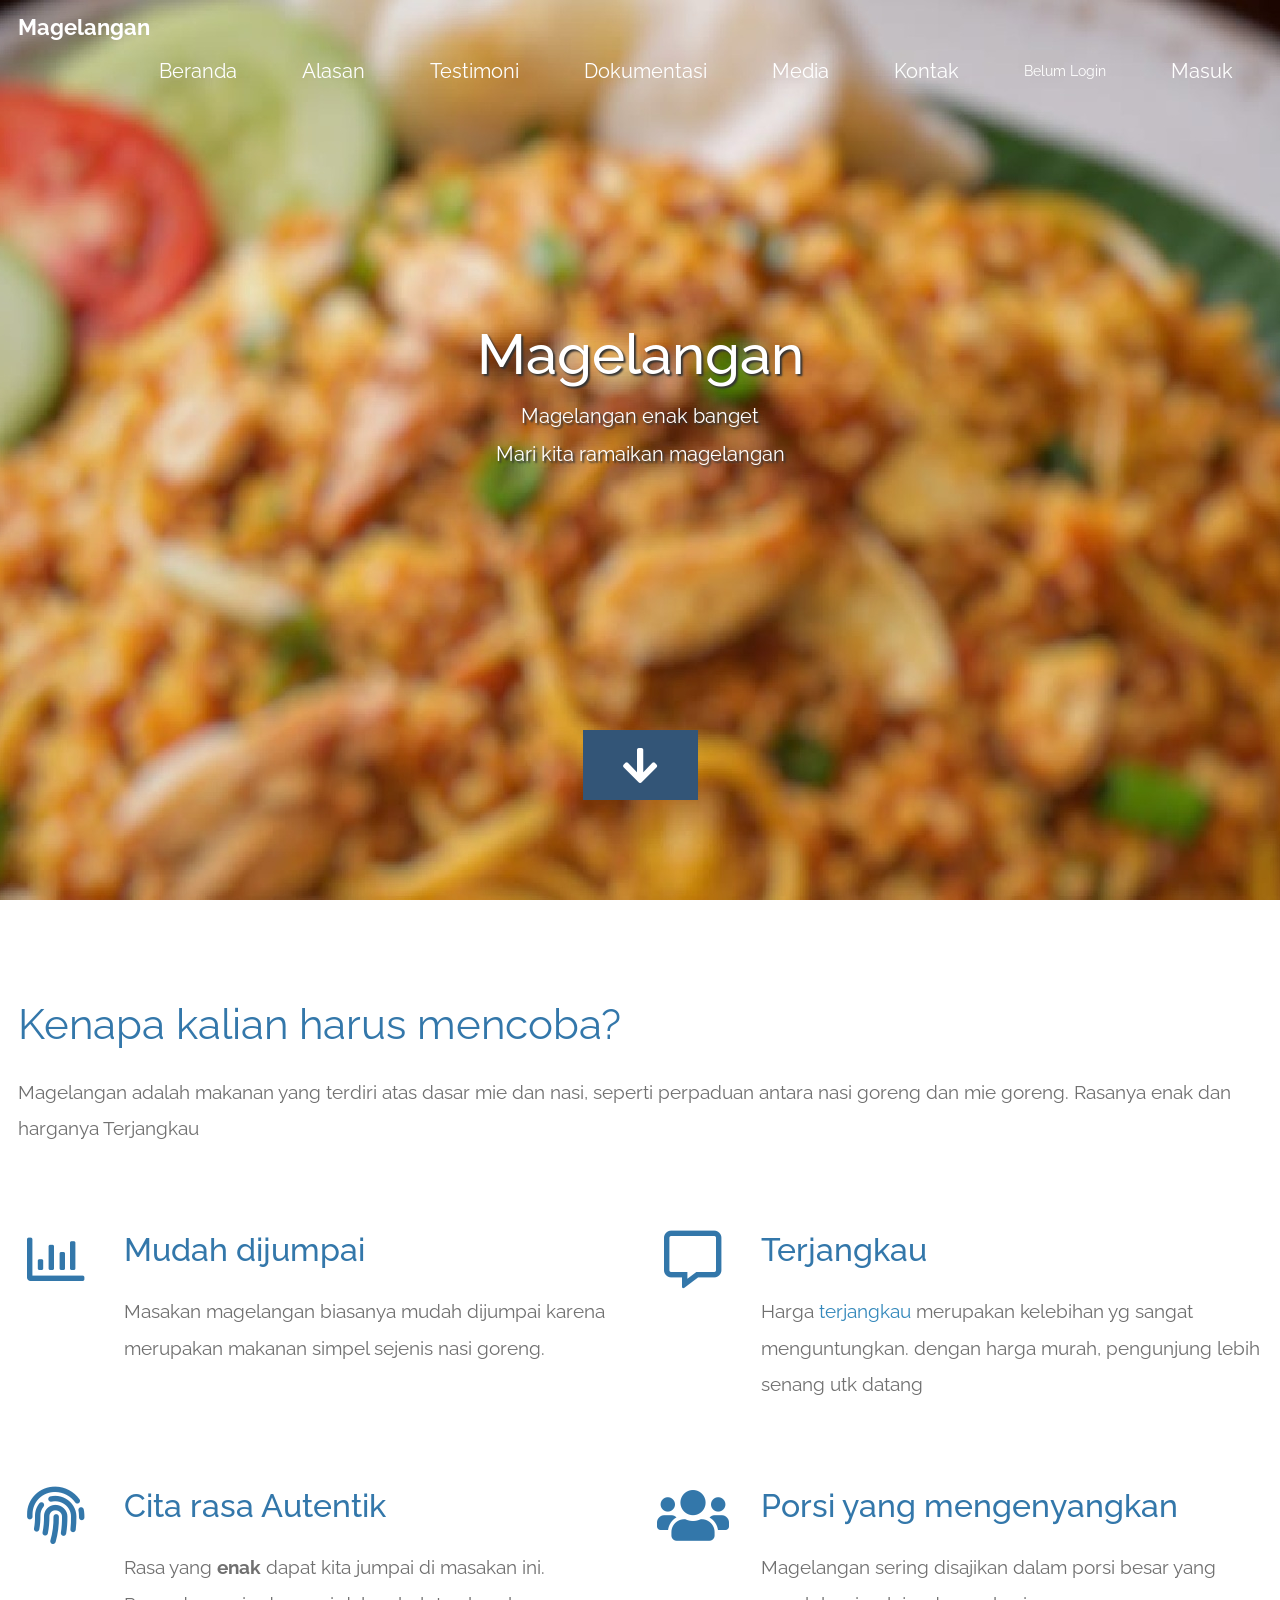
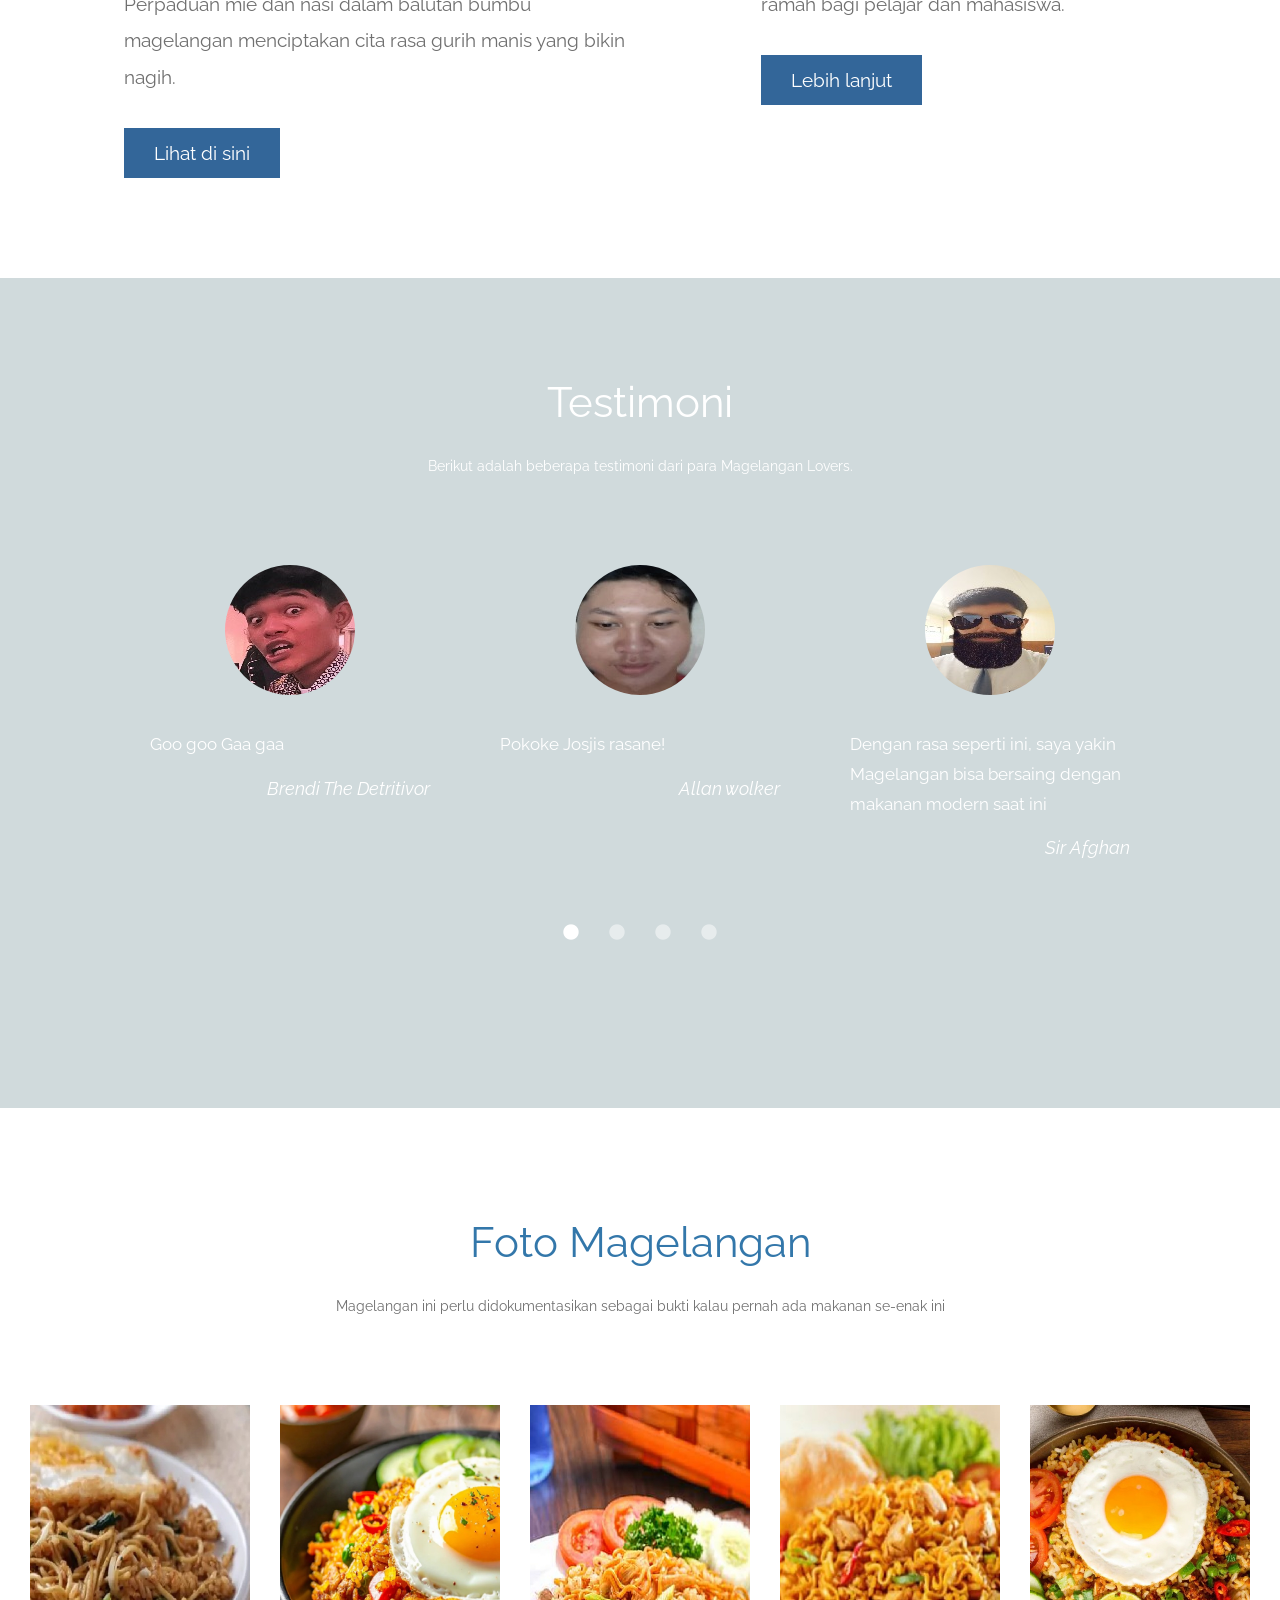
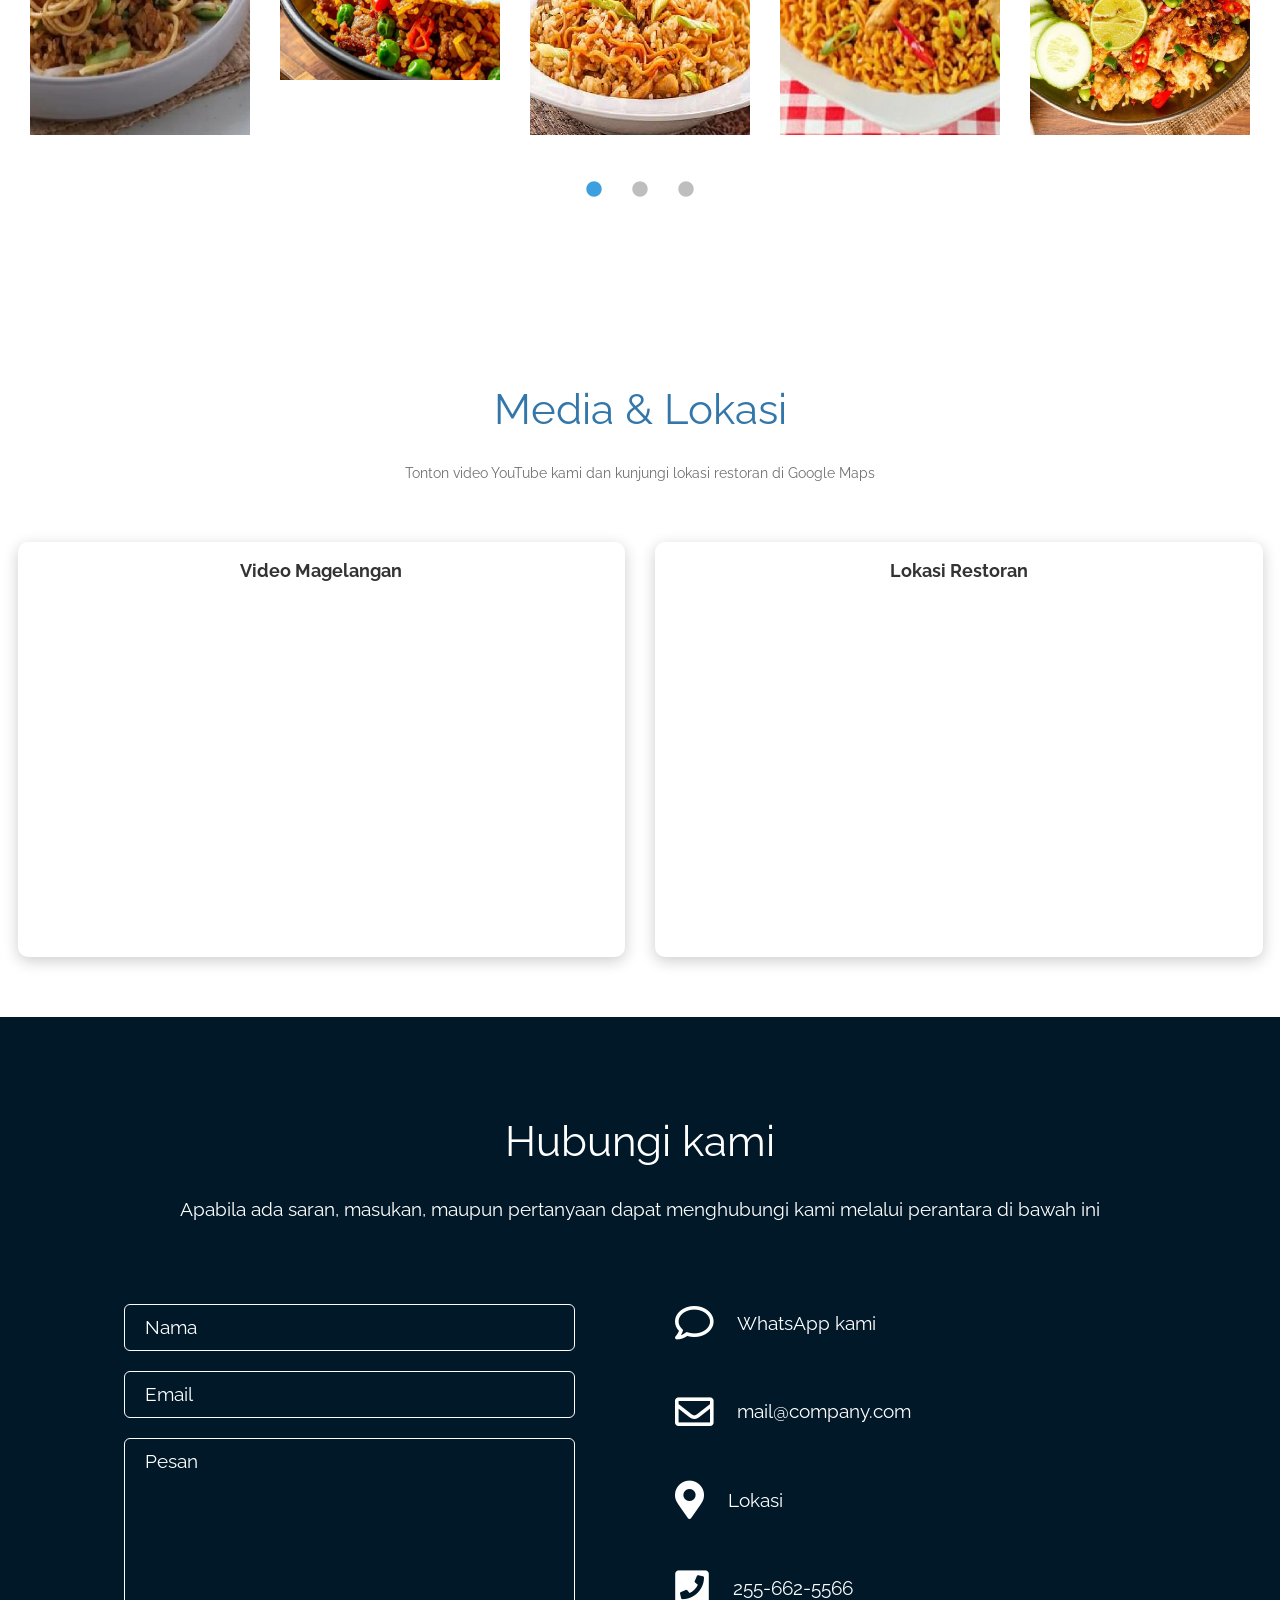
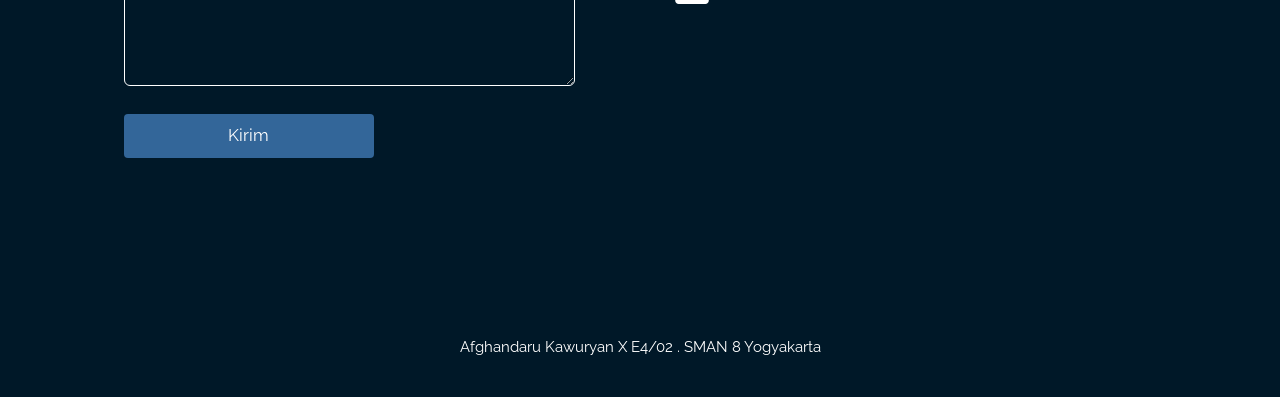
<file: index.html>
<!DOCTYPE html>
<html lang="id">
  <head>
    <meta charset="UTF-8" />
    <meta name="viewport" content="width=device-width, initial-scale=1.0" />
    <meta http-equiv="X-UA-Compatible" content="ie=edge" />
    <title>Website TA </title>
    <link rel="stylesheet" href="fontawesome-5.5/css/all.min.css" />
    <link rel="stylesheet" href="slick/slick.css">
    <link rel="stylesheet" href="slick/slick-theme.css">
    <link rel="stylesheet" href="magnific-popup/magnific-popup.css">
    <link rel="stylesheet" href="css/bootstrap.min.css" />
    <link rel="stylesheet" href="css/tooplate-infinite-loop.css" />
<!--
Tooplate 2117 Infinite Loop
https://www.tooplate.com/view/2117-infinite-loop
-->
    <style>
      /* Tambahan styling untuk section media */
      #media {
        padding-top: 60px;
        padding-bottom: 60px;
      }
      .media-container {
        display: grid;
        grid-template-columns: 1fr 1fr;
        gap: 30px;
        margin-top: 40px;
      }
      .media-item {
        position: relative;
        overflow: hidden;
        border-radius: 10px;
        box-shadow: 0 4px 15px rgba(0, 0, 0, 0.2);
        transition: transform 0.3s ease;
      }
      .media-item:hover {
        transform: scale(1.02);
      }
      .media-item iframe {
        width: 100%;
        height: 350px;
        border: none;
      }
      .media-label {
        text-align: center;
        margin: 15px 0;
        font-size: 18px;
        font-weight: bold;
        color: #333;
      }
      @media (max-width: 768px) {
        .media-container {
          grid-template-columns: 1fr;
        }
        .media-item iframe {
          height: 280px;
        }
      }
    </style>
    <script>
      function goLogin() {
        window.location.href = "login/index.html";
      }

      function keluar() {
        localStorage.removeItem("username");
        location.reload();
      }
    </script>
  </head>
  <body>    
    <!-- Hero section -->
    <section id="infinite" class="text-white tm-font-big tm-parallax">
      <!-- Navigation -->
      <nav class="navbar navbar-expand-md tm-navbar" id="tmNav">              
        <div class="container">   
          <div class="tm-next">
              <a href="#infinite" class="navbar-brand">Magelangan</a>
          </div>             
            
          <button class="navbar-toggler" type="button" data-toggle="collapse" data-target="#navbarSupportedContent" aria-controls="navbarSupportedContent" aria-expanded="false" aria-label="Beralih nav[...]
            <i class="fas fa-bars navbar-toggler-icon"></i>
          </button>
          <div class="collapse navbar-collapse" id="navbarSupportedContent">
            <ul class="navbar-nav ml-auto">
              <li class="nav-item">
                  <a class="nav-link tm-nav-link" href="#infinite">Beranda</a>
              </li>
              <li class="nav-item">
                  <a class="nav-link tm-nav-link" href="#whatwedo">Alasan</a>
              </li>
              <li class="nav-item">
                <a class="nav-link tm-nav-link" href="#testimonials">Testimoni</a>
              </li>
              <li class="nav-item">
                  <a class="nav-link tm-nav-link" href="#gallery">Dokumentasi</a>
              </li>
              <li class="nav-item">
                  <a class="nav-link tm-nav-link" href="#media">Media</a>
              </li>
              <li class="nav-item">
                  <a class="nav-link tm-nav-link" href="#contact">Kontak</a>
              </li>  
              <li class="nav-item">
                <p id="userInfo" class="nav-link tm-nav-link">Belum Login</p>
              </li>
              <li class="nav-item" id="authArea">
                <button onclick="goLogin()" class="nav-link tm-nav-link">Masuk</button>
              </li>
            </ul>
          </div>        
        </div>
      </nav>
      
      <div class="text-center tm-hero-text-container">
        <div class="tm-hero-text-container-inner">
            <h2 class="tm-hero-title">Magelangan</h2>
            <p class="tm-hero-subtitle">
             Magelangan enak banget
              <br>Mari kita ramaikan magelangan
            </p>
        </div>        
      </div>

      <div class="tm-next tm-intro-next">
        <a href="#whatwedo" class="text-center tm-down-arrow-link">
          <i class="fas fa-2x fa-arrow-down tm-down-arrow"></i>
        </a>
      </div>      
    </section>

    <section id="whatwedo" class="tm-section-pad-top">
      
      <div class="container">

            <div class="row tm-content-box"><!-- baris pertama -->
                <div class="col-lg-12 col-xl-12">
                    <div class="tm-intro-text-container">
                        <h2 class="tm-text-primary mb-4 tm-section-title">Kenapa kalian harus mencoba?</h2>
                        <p class="mb-4 tm-intro-text">
                          Magelangan adalah makanan yang terdiri atas dasar mie dan nasi, seperti perpaduan antara nasi goreng dan mie goreng. Rasanya enak dan harganya Terjangkau
                    </div>
                </div>

            </div><!-- baris pertama -->
            
            <div class="row tm-content-box"><!-- baris kedua -->
        		<div class="col-lg-1">
                    <i class="far fa-3x fa-chart-bar text-center tm-icon"></i>
                </div>
                <div class="col-lg-5">
                    <div class="tm-intro-text-container">
                        <h2 class="tm-text-primary mb-4">Mudah dijumpai</h2>
                        <p class="mb-4 tm-intro-text">
                          Masakan magelangan biasanya mudah dijumpai karena merupakan makanan simpel sejenis nasi goreng.</p>
                    </div>
                </div>
                
                <div class="col-lg-1">
                    <i class="far fa-3x fa-comment-alt text-center tm-icon"></i>
                </div>
                <div class="col-lg-5">
                    <div class="tm-intro-text-container">
                        <h2 class="tm-text-primary mb-4">Terjangkau</h2>
                        <p class="mb-4 tm-intro-text">
                          Harga <a rel="nofollow" href="https://www.pexels.com">terjangkau</a> merupakan kelebihan yg sangat menguntungkan. dengan harga murah, pengunjung lebih senang utk datang</p>
                    </div>
                </div>

            </div><!-- baris kedua -->
            
            <div class="row tm-content-box"><!-- baris ketiga -->
        		<div class="col-lg-1">
                    <i class="fas fa-3x fa-fingerprint text-center tm-icon"></i>
                </div>
                <div class="col-lg-5">
                    <div class="tm-intro-text-container">
                        <h2 class="tm-text-primary mb-4">Cita rasa Autentik</h2>
                        <p class="mb-4 tm-intro-text">
                      Rasa yang <strong>enak</strong> dapat kita jumpai di masakan ini. Perpaduan mie dan nasi dalam balutan bumbu magelangan menciptakan cita rasa gurih manis yang bikin nagih.</p>
                          
                          <div class="tm-continue">
                            <a href="#testimonials" class="tm-intro-text tm-btn-primary">Lihat di sini</a>
                        </div>
                    </div>
                </div>
                
                <div class="col-lg-1">
                    <i class="fas fa-3x fa-users text-center tm-icon"></i>
                </div>
                <div class="col-lg-5">
                    <div class="tm-intro-text-container">
                      <h2 class="tm-text-primary mb-4">Porsi yang mengenyangkan</h2>
                        <p class="mb-4 tm-intro-text">
                      Magelangan sering disajikan dalam porsi besar yang ramah bagi pelajar dan mahasiswa.</p>
                          
                          <div class="tm-continue">
                            <a href="#testimonials" class="tm-intro-text tm-btn-primary">Lebih lanjut</a>
                        </div>
                    </div>
                </div>

            </div><!-- baris ketiga -->

        </div>
      
    </section>
    
    <section id="testimonials" class="tm-section-pad-top tm-parallax-2">      
      <div class="container tm-testimonials-content">
        <div class="row">
          <div class="col-lg-12 tm-content-box">
            <h2 class="text-white text-center mb-4 tm-section-title">Testimoni</h2>
            <p class="mx-auto tm-section-desc text-center">
               Berikut adalah beberapa testimoni dari para Magelangan Lovers.
              </p>
            <div class="mx-auto tm-gallery-container tm-gallery-container-2">
              <div class="tm-testimonials-carousel">
                <figure class="tm-testimonial-item">
                  <img src="img/testimonial-img-01.jpg" alt="Gambar" class="img-fluid mx-auto">
                  <blockquote>Goo goo Gaa gaa</blockquote>
                  <figcaption>Brendi The Detritivor</figcaption>
                </figure>

                <figure class="tm-testimonial-item">
                  <img src="img/testimonial-img-05.jpg" alt="Gambar" class="img-fluid mx-auto">
                  <blockquote>Pokoke Josjis rasane!</blockquote>
                  <figcaption>Allan wolker</figcaption>
                </figure>

                <figure class="tm-testimonial-item">
                  <img src="img/testimonial-img-03.jpg" alt="Gambar" class="img-fluid mx-auto">
                  <blockquote>Dengan rasa seperti ini, saya yakin Magelangan bisa bersaing dengan makanan modern saat ini</blockquote>
                  <figcaption>Sir Afghan</figcaption>
                </figure>

                <figure class="tm-testimonial-item">
                  <img src="img/testimonial-img-04.jpg" alt="Gambar" class="img-fluid mx-auto">
                  <blockquote>Enak.</blockquote>
                  <figcaption>AMUUMMNG</figcaption>
                </figure>

                <figure class="tm-testimonial-item">
                  <img src="img/testimonial-img-02.jpg" alt="Gambar" class="img-fluid mx-auto">
                  <blockquote>Enak apalagi kalo banyak mienya</blockquote>
                  <figcaption>Abueng</figcaption>
                </figure>

                
                <figure class="tm-testimonial-item">
                  <img src="img/testimonial-img-06.jpg" alt="Gambar" class="img-fluid mx-auto">
                  <blockquote>Nikmatnya serasa di Surga..</blockquote>
                  <figcaption>Apun</figcaption>
                </figure>
              </div>
            </div>
          </div>
        </div>
      </div>
      <div class="tm-bg-overlay"></div>
    </section>
    
    <section id="gallery" class="tm-section-pad-top">
      <div class="container tm-container-gallery">
        <div class="row">
          <div class="text-center col-12">
              <h2 class="tm-text-primary tm-section-title mb-4">Foto Magelangan</h2>
              <p class="mx-auto tm-section-desc">
                Magelangan ini perlu didokumentasikan sebagai bukti kalau pernah ada makanan se-enak ini
              </p>
          </div>            
        </div>
        <div class="row">
            <div class="col-12">
                <div class="mx-auto tm-gallery-container">
                    <div class="grid tm-gallery">
                      <a href="img/gallery-img-01.jpg">
                        <figure class="effect-honey tm-gallery-item">
                          <img src="img/gallery-tn-01.jpg" alt="Gambar 1" class="img-fluid">
                          <figcaption>
                            <h2><i><span>Magelangan!</span></i></h2>
                          </figcaption>
                        </figure>
                      </a>
                      <a href="img/gallery-img-02.jpg">
                        <figure class="effect-honey tm-gallery-item">
                          <img src="img/gallery-tn-02.jpg" alt="Gambar 2" class="img-fluid">
                          <figcaption>
                            <h2><i><span>Magelangan!</span></i></h2>
                          </figcaption>
                        </figure>
                      </a>
                      <a href="img/gallery-img-03.jpg">
                        <figure class="effect-honey tm-gallery-item">
                          <img src="img/gallery-tn-03.jpg" alt="Gambar 3" class="img-fluid">
                          <figcaption>
                            <h2><i><span>Magelangan!</span></i></h2>
                          </figcaption>
                        </figure>
                      </a>
                      <a href="img/gallery-img-04.jpg">
                        <figure class="effect-honey tm-gallery-item">
                          <img src="img/gallery-tn-04.jpg" alt="Gambar 4" class="img-fluid">
                          <figcaption>
                            <h2><i><span>Magelangan!</span></i></h2>
                          </figcaption>
                        </figure>
                      </a>
                      <a href="img/gallery-img-05.jpg">
                        <figure class="effect-honey tm-gallery-item">
                          <img src="img/gallery-tn-05.jpg" alt="Gambar 5" class="img-fluid">
                          <figcaption>
                            <h2><i><span>Magelangan!</span></i></h2>
                          </figcaption>
                        </figure>
                      </a>
                      <a href="img/gallery-img-06.jpg">
                        <figure class="effect-honey tm-gallery-item">
                          <img src="img/gallery-tn-06.jpg" alt="Gambar 6" class="img-fluid">
                          <figcaption>
                            <h2><i><span>Magelangan!</span></i></h2>
                          </figcaption>
                        </figure>
                      </a>
                      <a href="img/gallery-img-01.jpg">
                        <figure class="effect-honey tm-gallery-item">
                          <img src="img/gallery-tn-01.jpg" alt="Gambar 7" class="img-fluid">
                          <figcaption>
                            <h2><i><span>Magelangan!</span></i></h2>
                          </figcaption>
                        </figure>
                      </a>
                      <a href="img/gallery-img-02.jpg">
                        <figure class="effect-honey tm-gallery-item">
                          <img src="img/gallery-tn-02.jpg" alt="Gambar 8" class="img-fluid">
                          <figcaption>
                            <h2><i><span>Magelangan!</span></i></h2>
                          </figcaption>
                        </figure>
                      </a>
                    </div>
                </div>                
            </div>        
          </div>
      </div>
    </section>

    <!-- Media & Lokasi Section -->
    <section id="media" class="tm-section-pad-top">
      <div class="container">
        <div class="row">
          <div class="text-center col-12">
              <h2 class="tm-text-primary tm-section-title mb-4">Media & Lokasi</h2>
              <p class="mx-auto tm-section-desc">
                Tonton video YouTube kami dan kunjungi lokasi restoran di Google Maps
              </p>
          </div>            
        </div>
        <div class="media-container">
          <!-- YouTube Embed -->
          <div class="media-item">
            <div class="media-label">Video Magelangan</div>
            <iframe 
              src="https://www.youtube.com/embed/sVptvB9g62s?si=q10iI6qEhO6a8xxS" 
              allowfullscreen>
            </iframe>
          </div>

          <!-- Google Maps Embed -->
          <div class="media-item">
            <div class="media-label">Lokasi Restoran</div>
            <iframe 
              src="https://www.google.com/maps/embed?pb=!1m18!1m12!1m3!1d3952.756481026433!2d110.34464187476627!3d-7.8155817922050375!2m3!1f0!2f0!3f0!3m2!1i1024!2i768!4f13.1!3m3!1m2!1s0x2e7a57e9a2aa4c0d%3A0x2f1c123fd9c2b1bb!2sWarung%20Makan%20Indomie%20(Warmindo)%20Kabonggroy!5e0!3m2!1sen!2sus!4v1780737350409!5m2!1sen!2sus" 
              style="border:0;" 
              loading="lazy" 
              referrerpolicy="no-referrer-when-downgrade">
            </iframe>
          </div>
        </div>
      </div>
    </section>

    <!-- Kontak -->
    <section id="contact" class="tm-section-pad-top tm-parallax-2">
    
      <div class="container tm-container-contact">
        
        <div class="row">
            
            <div class="text-center col-12">
                <h2 class="tm-section-title mb-4">Hubungi kami</h2>
                <p class="mb-5">
                  Apabila ada saran, masukan, maupun pertanyaan dapat menghubungi kami melalui perantara di bawah ini
                </p><br>
            </div>
            
            <div class="col-sm-12 col-md-6">
              <form action="" method="get">
                <input id="name" name="name" type="text" placeholder="Nama" class="tm-input" required />
                <input id="email" name="email" type="email" placeholder="Email" class="tm-input" required />
                <textarea id="message" name="message" rows="8" placeholder="Pesan" class="tm-input" required></textarea>
                <button type="submit" class="btn tm-btn-submit">Kirim</button>
              </form>
            </div>
            
            <div class="col-sm-12 col-md-6">

                <div class="contact-item">
                  <a rel="nofollow" href="wa.me/08132769992" class="item-link">
                      <i class="far fa-2x fa-comment mr-4"></i>
                      <span class="mb-0">WhatsApp kami</span>
                  </a>              
                </div>
                
                <div class="contact-item">
                  <a rel="nofollow" href="mailto:mail@company.com" class="item-link">
                      <i class="far fa-2x fa-envelope mr-4"></i>
                      <span class="mb-0">mail@company.com</span>
                  </a>              
                </div>
                
                <div class="contact-item">
                  <a rel="nofollow" href="https://maps.app.goo.gl/4rQgJDX3wie8hFy69" class="item-link">
                      <i class="fas fa-2x fa-map-marker-alt mr-4"></i>
                      <span class="mb-0">Lokasi</span>
                  </a>              
                </div>
                
                <div class="contact-item">
                  <a rel="nofollow" href="tel:0100200340" class="item-link">
                      <i class="fas fa-2x fa-phone-square mr-4"></i>
                      <span class="mb-0">255-662-5566</span>
                  </a>              
                </div>
                
                <div class="contact-item">&nbsp;</div>
            
            </div>
            
            
        </div><!-- akhir baris -->
        
      </div>

      	<footer class="text-center small tm-footer">
          <p class="mb-0">
          Afghandaru Kawuryan X E4/02
          
          . <a rel="nofollow" href="https://sman8yogya.sch.id/" title="Template HTML">SMAN 8 Yogyakarta</a></p>
        </footer>

    </section>
    
    <script src="js/jquery-1.9.1.min.js"></script>     
    <script src="slick/slick.min.js"></script>
    <script src="magnific-popup/jquery.magnific-popup.min.js"></script>
    <script src="js/easing.min.js"></script>
    <script src="js/jquery.singlePageNav.min.js"></script>     
    <script src="js/bootstrap.min.js"></script> 
    <script>



      function getOffSet(){
        var _offset = 450;
        var windowHeight = window.innerHeight;

        if(windowHeight > 500) {
          _offset = 400;
        } 
        if(windowHeight > 680) {
          _offset = 300
        }
        if(windowHeight > 830) {
          _offset = 210;
        }

        return _offset;
      }

      function setParallaxPosition($doc, multiplier, $object){
        var offset = getOffSet();
        var from_top = $doc.scrollTop(),
          bg_css = 'center ' +(multiplier * from_top - offset) + 'px';
        $object.css({"background-position" : bg_css });
      }

      // Fungsi Parallax
      // Diadaptasi dari https://codepen.io/roborich/pen/wpAsm        
      var background_image_parallax = function($object, multiplier, forceSet){
        multiplier = typeof multiplier !== 'undefined' ? multiplier : 0.5;
        multiplier = 1 - multiplier;
        var $doc = $(document);
        // $object.css({"background-attatchment" : "fixed"});

        if(forceSet) {
          setParallaxPosition($doc, multiplier, $object);
        } else {
          $(window).scroll(function(){          
            setParallaxPosition($doc, multiplier, $object);
          });
        }
      };

      var background_image_parallax_2 = function($object, multiplier){
        multiplier = typeof multiplier !== 'undefined' ? multiplier : 0.5;
        multiplier = 1 - multiplier;
        var $doc = $(document);
        $object.css({"background-attachment" : "fixed"});
        
        $(window).scroll(function(){
          if($(window).width() > 768) {
            var firstTop = $object.offset().top,
                pos = $(window).scrollTop(),
                yPos = Math.round((multiplier * (firstTop - pos)) - 186);              

            var bg_css = 'center ' + yPos + 'px';

            $object.css({"background-position" : bg_css });
          } else {
            $object.css({"background-position" : "center" });
          }
        });
      };
      
      $(function(){
        // Bagian Hero - Parallax Latar Belakang
        background_image_parallax($(".tm-parallax"), 0.30, false);
        background_image_parallax_2($("#contact"), 0.80);   
        background_image_parallax_2($("#testimonials"), 0.80);   
        
        // Tangani pengubahan ukuran jendela
        window.addEventListener('resize', function(){
          background_image_parallax($(".tm-parallax"), 0.30, true);
        }, true);

        // Deteksi scroll jendela dan perbarui navbar
        $(window).scroll(function(e){          
          if($(document).scrollTop() > 120) {
            $('.tm-navbar').addClass("scroll");
          } else {
            $('.tm-navbar').removeClass("scroll");
          }
        });
        
        // Tutup menu mobile setelah klik 
        $('#tmNav a').on('click', function(){
          $('.navbar-collapse').removeClass('show'); 
        })

        // Gulir ke bagian yang sesuai dengan animasi
        $('#tmNav').singlePageNav({
          'easing': 'easeInOutExpo',
          'speed': 600
        });        
        
        // Tambahkan scrolling halus ke semua tautan
        // https://www.w3schools.com/howto/howto_css_smooth_scroll.asp
        $("a").on('click', function(event) {
          if (this.hash !== "") {
            event.preventDefault();
            var hash = this.hash;

            $('html, body').animate({
              scrollTop: $(hash).offset().top
            }, 600, 'easeInOutExpo', function(){
              window.location.hash = hash;
            });
          } // Akhir if
        });

  

        // Pop up
        $('.tm-gallery').magnificPopup({
          delegate: 'a',
          type: 'image',
          gallery: { enabled: true }
        });

        $('.tm-testimonials-carousel').slick({
          dots: true,
          prevArrow: false,
          nextArrow: false,
          infinite: false,
          slidesToShow: 3,
          slidesToScroll: 1,
          responsive: [
            {
              breakpoint: 992,
              settings: {
                slidesToShow: 2
              }
            },
            {
              breakpoint: 768,
              settings: {
                slidesToShow: 2
              }
            }, 
            {
              breakpoint: 480,
              settings: {
                  slidesToShow: 1
              }                 
            }
          ]
        });

        // Galeri
        $('.tm-gallery').slick({
          dots: true,
          infinite: false,
          slidesToShow: 5,
          slidesToScroll: 2,
          responsive: [
          {
            breakpoint: 1199,
            settings: {
              slidesToShow: 4,
              slidesToScroll: 2
            }
          },
          {
            breakpoint: 991,
            settings: {
              slidesToShow: 3,
              slidesToScroll: 2
            }
          },
          {
            breakpoint: 767,
            settings: {
              slidesToShow: 2,
              slidesToScroll: 1
            }
          },
          {
            breakpoint: 480,
            settings: {
              slidesToShow: 1,
              slidesToScroll: 1
            }
          }
        ]
        });
      });


      
    </script>

    <script src="login/js/welcome.js"></script>
  </body>
</html>
</file>
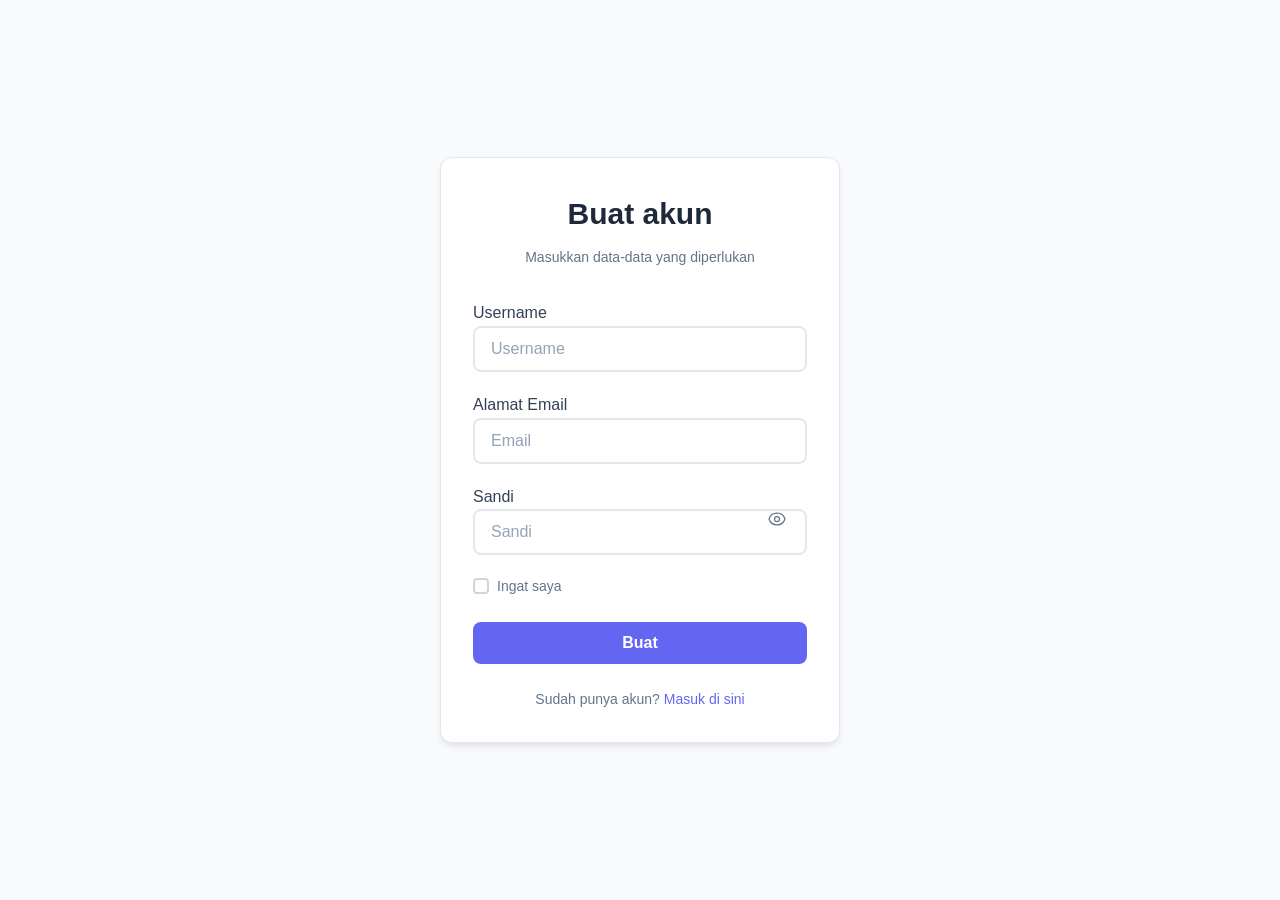
<file: login/register.html>
<!DOCTYPE html>
<html lang="id">
<head>
    <meta charset="UTF-8">
    <meta name="viewport" content="width=device-width, initial-scale=1.0">
    <title>Buat akun Magelangan</title>
    <link rel="stylesheet" href="style.css">
</head>
<body>
    <div class="register-container">
        <div class="register-card">
            <div class="register-header">
                <h2>Buat akun</h2>
                <p>Masukkan data-data yang diperlukan</p>
            </div>
            
            <form class="register-form" id="registerForm">
                <div class="form-group">
                    <div class="input-wrapper">
                        <label for="username">Username</label>
                        <input 
                            type="text" 
                            id="username" 
                            name="username" 
                            required 
                            autocomplete="username"
                            placeholder="Username"
                        >
                    </div>
                    <span class="error-message" id="usernameError"></span>
                </div>
                
                <div class="form-group">
                    <div class="input-wrapper">
                        <label for="email">Alamat Email</label>
                        <input 
                            type="email" 
                            id="email" 
                            name="email" 
                            required 
                            autocomplete="email"
                            placeholder="Email"
                        >
                    </div>
                    <span class="error-message" id="emailError"></span>
                </div>
                
                <div class="form-group">
                    <div class="input-wrapper password-wrapper">
                        <label for="password">Sandi</label>
                        <input 
                            type="password" 
                            id="password" 
                            name="password" 
                            required 
                            autocomplete="current-password"
                            placeholder="Sandi"
                        >
                        <button 
                            type="button" 
                            class="password-toggle" 
                            id="passwordToggle" 
                            aria-label="Tampilkan/Sembunyikan sandi"
                        >
                            <span class="eye-icon"></span>
                        </button>
                    </div>
                    <span class="error-message" id="passwordError"></span>
                </div>

                <div class="form-options">
                    <label class="remember-wrapper">
                        <input type="checkbox" id="remember" name="remember">
                        <span class="checkbox-label">
                            <span class="checkmark"></span>
                            Ingat saya
                        </span>
                    </label>
                </div>

                <div id="message" class="message-box"></div>

                <button type="submit" class="login-btn">
                    <span class="btn-text">Buat</span>
                    <span class="btn-loader"></span>
                    <span class="btn-dots">
                        <span class="dot"></span>
                        <span class="dot"></span>
                        <span class="dot"></span>
                        <span class="dot"></span>
                    </span>
                </button>
            </form>

            <div class="signup-link">
                <p>Sudah punya akun? <a href="index.html">Masuk di sini</a></p>
            </div>
        </div>
    </div>

    <script src="js/register.js"></script>
    <script src="js/register-style.js"></script>
</body>
</html>
</file>
<file: css/tooplate-infinite-loop.css>
/*

Tooplate 2117 Infinite Loop

https://www.tooplate.com/view/2117-infinite-loop

*/

@import url("https://fonts.googleapis.com/css?family=Raleway:100,300,400,500,700,900");

body {
	font-family: "Raleway", sans-serif;
	font-size: 1.2em;
  color: #707070;
  margin: 0;
  padding: 0;
  overflow-x: hidden;
}
a {
  transition: all 0.3s ease;
  color: #38B;
}

a:hover,
a:focus {
  text-decoration: none;
  color: #D40;
}

a:focus {
  outline: none;
}

.btn {
  padding: 8px 32px;
}

.btn:hover {
  background-color: #ced4da;
}

blockquote {
  font-size: 0.86em;
  line-height: 1.8em;
}

.tm-section-pad-top {
  padding-top: 80px;
  padding-bottom: 40px;
}

.tm-content-box {
  padding-top: 20px;
  padding-bottom: 40px;
}

.tm-text-primary {
  color: #37A;
}

.tm-font-big {
  font-size: 1.25rem;
}

.tm-btn-primary {
  color: white;
  background-color: #369;
  padding: 14px 30px;
}

.tm-btn-primary:hover,
.tm-btn-primary:focus {
  color: white;
  background-color: #38B;
}

/* Navbar */

.tm-navbar {
  position: fixed;
  width: 100%;
  z-index: 1000;
  background-color: transparent;
  transition: all 0.3s ease;
  padding: 0.5rem 0;
}

.tm-navbar.scroll {
  background-color: white;
  border-bottom: 1px solid #e9ecef;
}

.navbar-brand {
  color: white;
  font-size: 1.4rem;
  font-weight: bold;
  margin-right: auto;
  margin: 0;
  padding: 0;
  display: flex;
  align-items: center;
  height: 40px;
}

.navbar-brand:hover,
.tm-navbar.scroll .navbar-brand:hover {
  color: #38B;
}

.tm-navbar.scroll .navbar-brand {
  color: #369;
}

.nav-item {
  list-style: none;
}

.tm-nav-link {
  color: white;
  background: none;
  border: none;
  cursor: pointer;
  font-size: inherit;
  font-family: inherit;
  padding: 0.5rem 0;
  display: block;
  margin: 0;
  transition: all 0.3s ease;
}

.tm-navbar.scroll .tm-nav-link {
  color: #369;
}

.tm-navbar.scroll .tm-nav-link:hover,
.tm-navbar.scroll .tm-nav-link.current,
.tm-nav-link:hover {
  color: #FFF;
  background-color: #369;
  padding: 0.5rem 1rem;
  border-radius: 4px;
}

#userInfo {
  color: white;
  margin: 0;
  padding: 0.5rem 0;
  display: block;
  font-size: 0.9rem;
}

.tm-navbar.scroll #userInfo {
  color: #369;
}

#authArea button {
  all: unset;
  color: white;
  background: none;
  border: none;
  cursor: pointer;
  font-size: inherit;
  font-family: inherit;
  padding: 0.5rem 1rem;
  display: block;
  margin: 0;
  transition: all 0.3s ease;
  border-radius: 4px;
}

.tm-navbar.scroll #authArea button {
  color: #369;
}

.tm-navbar.scroll #authArea button:hover,
#authArea button:hover {
  color: #FFF;
  background-color: #369;
}

.navbar-toggler {
  border: 1px solid white;
  padding: 8px 10px;
  outline: none;
  margin-left: auto;
  order: 2;
  display: flex;
  align-items: center;
  justify-content: center;
  height: 40px;
}

.navbar-toggler:focus {
  outline: none;
  box-shadow: none;
}

.navbar-toggler-icon {
  color: white;
  width: 24px;
  height: 24px;
  display: inline-block;
}

.tm-navbar.scroll .navbar-toggler {
  border: 1px solid #707070;
}

.tm-navbar.scroll .navbar-toggler-icon {
  color: #707070;
}

/* Hero */

#infinite {
	background-color: #222;
  background-image: url(../img/infinite-loop-01.jpg);
  background-repeat: no-repeat;
  height: 100vh;
  min-height: 375px;
  position: relative;
}

@media (min-height: 600px) and (min-width: 1920px) {
  #infinite {
    background-size: cover;
  }
}

@media (min-height: 830px) {
  #infinite {
    background-position: center -210px;
  }
}

@media (min-height: 680px) and (max-height: 829px) {
  #infinite {
    background-position: center -300px;
  }
}

@media (min-height: 500px) and (max-height: 679px) {
  #infinite {
    background-position: center -400px;
  }
}

@media (max-height: 499px) {
  #infinite {
    background-position: center -450px;
  }
}

.tm-hero-text-container {
  width: 100%;
  height: 100%;
  display: flex;
  flex-flow: column;
  justify-content: center;
}

.tm-hero-text-container-inner {
  margin-top: -90px;
}

.tm-hero-title {
  font-size: 3.5rem;
  text-shadow: 2px 2px 2px #333;
}

.tm-hero-subtitle {
  text-shadow: 2px 2px 2px #333;
}

.tm-intro-next {
  position: absolute;
  bottom: 100px;
  left: 0;
  right: 0;
}

@media (max-height: 480px) {
  .tm-hero-text-container-inner {
    margin-top: -40px;
  }

  .tm-intro-next {
    bottom: 20px;
  }
}

.tm-down-arrow-link {
  display: block;
  margin-top: 18%;
}

.tm-down-arrow {
  	color: #FFF;
    cursor: pointer;
    background: #357;
    padding: 15px 40px;
    transition: all 0.3s ease;
}

.tm-down-arrow:hover,
.tm-down-arrow:focus {
  color: #FFF;
  background: #37A;
  padding: 20px 50px;
}

/* Introduction */

#introduction {
  padding-bottom: 100px;
}

.tm-section-title {
  font-size: 2.6rem;
  font-weight: normal;
}

.tm-intro-text {
  font-size: 1.2rem;
}

.tm-icon {
  display: block;
  color: #37A;
}

.tm-continue {
	padding: 20px 0 30px 0;
}

/* Testimonials */
#testimonials {
  color: white;
  background-image: url(../img/infinite-loop-02.jpg);
  background-size: cover;
  background-repeat: no-repeat;
  background-size: 100%;
  position: relative;
}

@media (max-width: 991px) {
  #testimonials {
    background-image: url(../img/infinite-loop-02-mobile.jpg);
  }
}

.tm-testimonials-content {
  position: relative;
  z-index: 100;
}

.tm-bg-overlay {
  width: 100%;
  height: 100%;
  background: rgba(20, 70, 80, 0.2);
  position: absolute;
  top: 0;
  left: 0;
  right: 0;
  bottom: 0;
  z-index: 0;
}

.tm-testimonials-carousel {
  max-width: 1050px;
  margin: 0 auto;
}

.tm-testimonial-item {
  max-width: 290px;
  margin-left: 35px;
  margin-right: 35px;
}

.tm-testimonial-item img {
  border-radius: 50%;
  margin-bottom: 35px;
}

.tm-testimonial-item figcaption {
  text-align: right;
  font-style: italic;
  font-size: 1.1rem;
}

/* Work */

.tm-section-desc {
  max-width: 650px;
  width: 100%;
  font-size: 0.9rem;
}

.tm-gallery-container {
  padding-top: 70px;
  padding-bottom: 120px;
}

.tm-gallery-item {
  margin: 0 15px;
}

.slick-dots {
  bottom: -65px;
}

.slick-dots li {
  margin: 0 13px;
}

.slick-dots li button:hover:before,
.slick-dots li button:focus:before,
.slick-dots li.slick-active button:before {
  opacity: 1;
  color: #3ba0dd;
}

.tm-testimonials-carousel .slick-dots li button:before {
  color: white;
  opacity: 0.5;
}

.tm-testimonials-carousel .slick-dots li button:hover:before,
.tm-testimonials-carousel .slick-dots li button:focus:before,
.tm-testimonials-carousel .slick-dots li.slick-active button:before {
  color: white;
  opacity: 1;
}

.slick-dots li button:before {
  font-size: 18px;
}

/* Hover Effect */
/* Common style */
.grid figure {
  position: relative;
  float: left;
  overflow: hidden;
  background: #3085a3;
  text-align: center;
  cursor: pointer;
}

.grid figure img {
  position: relative;
  display: block;
  min-height: 100%;
  max-width: 100%;
  opacity: 0.8;
}

.grid figure figcaption {
  padding: 2em;
  color: #fff;
  text-transform: uppercase;
  font-size: 1.25em;
  -webkit-backface-visibility: hidden;
  backface-visibility: hidden;
}

.grid figure figcaption::before,
.grid figure figcaption::after {
  pointer-events: none;
}

.grid figure figcaption,
.grid figure figcaption > a {
  position: absolute;
  top: 0;
  left: 0;
  width: 100%;
  height: 100%;
}

/* Anchor will cover the whole item by default */
/* For some effects it will show as a button */
.grid figure figcaption > a {
  z-index: 1000;
  text-indent: 200%;
  white-space: nowrap;
  font-size: 0;
  opacity: 0;
}

.grid figure h2 {
  word-spacing: -0.15em;
  font-size: 0.9em;
  font-weight: 300;
}

.grid figure h2 span {
  font-weight: 600;
}

.grid figure h2,
.grid figure p {
  margin: 0;
}

.grid figure p {
  letter-spacing: 1px;
  font-size: 68.5%;
}

/*---------------*/
/***** Honey *****/
/*---------------*/

figure.effect-honey {
  background: #4a3753;
  max-width: 220px;
}

figure.effect-honey img {
  opacity: 1;
  -webkit-transition: opacity 0.35s;
  transition: opacity 0.35s;
}

figure.effect-honey:hover img {
  opacity: 0.4;
}

figure.effect-honey figcaption::before {
  position: absolute;
  bottom: 0;
  left: 0;
  width: 100%;
  height: 10px;
  background: #38C;
  content: "";
  -webkit-transform: translate3d(0, 10px, 0);
  transform: translate3d(0, 10px, 0);
}

figure.effect-honey h2 {
  position: absolute;
  bottom: 0;
  left: 0;
  padding: 1em 1.5em;
  width: 100%;
  text-align: left;
  -webkit-transform: translate3d(0, -30px, 0);
  transform: translate3d(0, -30px, 0);
}

figure.effect-honey h2 i {
  font-style: normal;
  opacity: 0;
  -webkit-transition: opacity 0.35s, -webkit-transform 0.35s;
  transition: opacity 0.35s, transform 0.35s;
  -webkit-transform: translate3d(0, -30px, 0);
  transform: translate3d(0, -30px, 0);
}

figure.effect-honey figcaption::before,
figure.effect-honey h2 {
  -webkit-transition: -webkit-transform 0.35s;
  transition: transform 0.35s;
}

figure.effect-honey:hover figcaption::before,
figure.effect-honey:hover h2,
figure.effect-honey:hover h2 i {
  opacity: 1;
  -webkit-transform: translate3d(0, 0, 0);
  transform: translate3d(0, 0, 0);
}

.tm-container-gallery {
	padding-top: 30px;
	}

/* Contact */

#contact {
  color: white;
  background-color: #001828;
  background-image: url(../img/infinite-loop-03.jpg);
  background-position: center;
  background-repeat: no-repeat;
  min-height: 980px;
  position: relative;
  padding-bottom: 50px;
  padding-top: 100px;
}

.contact-item {
  margin-left: 20px;
  margin-bottom: 50px;
}

.item-link {
  display: flex;
  align-items: center;
}

.item-link i,
.item-link span {
  color: white;
  transition: all 0.3s ease;
}

.item-link:hover i,
.item-link:hover span {
  color: #3496d8;
}

.tm-input {
	margin: 0 0 20px 0;
	width: 90%;
  padding: 8px 20px;
  border-radius: 6px;
  border: 1px solid white;
  background: transparent;
  color: white;
}

.tm-btn-submit {
	font-size: 0.9em;
	color: #fff;
	background-color: #369;
	width: 50%;
	margin-bottom: 60px;
}

.tm-btn-submit:hover {
	color: #fff;
	background-color: #38B;
}

::placeholder {
  /* Chrome, Firefox, Opera, Safari 10.1+ */
  color: white;
  opacity: 1; /* Firefox */
}

:-ms-input-placeholder {
  /* Internet Explorer 10-11 */
  color: white;
}

::-ms-input-placeholder {
  /* Microsoft Edge */
  color: white;
}

.tm-footer {
  position: absolute;
  bottom: 35px;
  left: 0;
  right: 0;
  padding: 0 15px;
}

.tm-footer a {
	color: #fff;
}

.tm-footer a:hover {
	color: #9CF;
}

.tm-footer-link {
  color: white;
}

.tm-footer-link:hover,
.tm-footer-link:focus {
  color: #38B;
  text-decoration: none;
}

p {
  line-height: 1.9;
}

@media (min-width: 768px) {
  .tm-intro-text-container {
    padding-left: 0px;
  }

  .navbar-expand-md .navbar-nav .nav-link {
    padding-right: 30px;
    padding-left: 30px;
  }

  .navbar-expand-md .navbar-nav .tm-nav-link {
    padding-right: 30px;
    padding-left: 30px;
  }

  #userInfo {
    padding-right: 30px;
    padding-left: 30px;
  }

  #authArea button {
    padding-right: 30px;
    padding-left: 30px;
  }
}

@media (min-width: 1200px) {
  .container {
    max-width: 1275px;
  }

  .tm-container-gallery {
    max-width: 1290px;
  }

  .tm-container-contact {
    max-width: 1063px;
  }
}

@media (max-width: 991px) {
  .tm-intro-text-container {
    padding-left: 15px;
    padding-top: 30px;
    max-width: 600px;
    margin-left: auto;
    margin-right: auto;
  }

  .tm-intro-img {
    display: block;
    margin-left: auto;
    margin-right: auto;
  }

  .tm-btn-submit {
    margin-left: 0;
    margin-top: 20px;
  }
}

/* Mobile Navbar - Responsive */
@media (max-width: 767px) {
  .tm-navbar {
    padding: 0.5rem 0;
  }

  .navbar .container {
    display: flex !important;
    align-items: center !important;
    flex-wrap: nowrap !important;
    gap: 0 !important;
  }

  .navbar-brand {
    order: 1;
    flex-shrink: 0;
    margin-right: auto !important;
  }

  .navbar-toggler {
    order: 2;
    flex-shrink: 0;
    margin-left: 0 !important;
  }

  .navbar-collapse {
    order: 3;
    width: 100%;
    background-color: rgba(255, 255, 255, 0.95);
    padding: 15px;
    border-radius: 4px;
    margin-top: 10px;
    max-height: 0;
    overflow: hidden;
    transition: max-height 0.3s ease;
  }

  .navbar-collapse.show {
    max-height: 500px;
  }

  .navbar-collapse .nav-link,
  .navbar-collapse .tm-nav-link {
    color: #707070 !important;
    padding: 8px 12px !important;
    margin: 4px 0;
    border-radius: 4px;
    display: block;
    width: 100%;
  }

  .navbar-collapse .nav-link:hover,
  .navbar-collapse .tm-nav-link:hover {
    background-color: #369 !important;
    color: white !important;
  }

  .navbar-collapse #userInfo {
    color: #707070;
    padding: 8px 12px !important;
    font-size: 0.85rem;
  }

  .navbar-collapse #authArea button {
    color: #707070;
    padding: 8px 12px !important;
    width: 100%;
    text-align: left;
    border-radius: 4px;
  }

  .navbar-collapse #authArea button:hover {
    background-color: #369 !important;
    color: white !important;
  }

  .navbar-nav {
    display: flex !important;
    flex-direction: column !important;
    align-items: stretch !important;
    gap: 0 !important;
  }
}

@media (max-width: 480px) {
  .tm-gallery-container {
    max-width: 220px;
    margin-left: auto;
    margin-right: auto;
  }

  .tm-gallery-container-2 {
    max-width: 350px;
  }

  .slick-dots li {
    margin: 0 8px;
  }

  .tm-gallery-item {
    margin: 0;
  }

  .tm-hero-title {
    font-size: 2rem;
  }

  .navbar-collapse {
    padding: 10px;
  }

  .navbar-brand {
    font-size: 1.1rem;
  }
}

/* Desktop Menu - Horizontal */
@media (min-width: 768px) {
  .navbar .container {
    display: flex !important;
    align-items: center !important;
    flex-wrap: wrap !important;
  }

  .navbar-nav {
    display: flex !important;
    flex-direction: row !important;
    align-items: center !important;
    gap: 5px;
  }

  .navbar-toggler {
    display: none !important;
  }
}
</file>
<file: login/style.css>
/* Basic Login Form - Clean & Simple */

* {
    margin: 0;
    padding: 0;
    box-sizing: border-box;
}

body {
    font-family: -apple-system, BlinkMacSystemFont, 'Segoe UI', Roboto, 'Helvetica Neue', Arial, sans-serif;
    background: #f8fafc;
    min-height: 100vh;
    display: flex;
    align-items: center;
    justify-content: center;
    padding: 20px;
    line-height: 1.6;
    color: #334155;
}

.login-container,
.register-container {
    width: 100%;
    max-width: 400px;
}

.login-card,
.register-card {
    background: white;
    border-radius: 12px;
    padding: 32px;
    border: 1px solid #e2e8f0;
    box-shadow: 0 4px 6px -1px rgba(0, 0, 0, 0.1);
}

.login-header,
.register-header {
    text-align: center;
    margin-bottom: 32px;
}

.login-header h2,
.register-header h2 {
    font-size: 1.875rem;
    font-weight: 700;
    color: #1e293b;
    margin-bottom: 8px;
}

.login-header p,
.register-header p {
    color: #64748b;
    font-size: 0.875rem;
}

/* Form Styles */
.form-group {
    margin-bottom: 20px;
}

.input-wrapper {
    position: relative;
    display: flex;
    flex-direction: column;
}

.input-wrapper input {
    background: white;
    border: 2px solid #e2e8f0;
    border-radius: 8px;
    padding: 12px 16px;
    color: #1e293b;
    font-size: 16px;
    transition: all 0.2s ease;
    width: 100%;
    outline: none;
}

.input-wrapper input::placeholder {
    color: #94a3b8;
    opacity:1;
}


.input-wrapper input:focus,
.input-wrapper input:valid,
.input-wrapper input.has-value {
    border-color: #6366f1;
}

.input-wrapper input:focus ~ label,
.input-wrapper input:valid ~ label,
.input-wrapper input.has-value ~ label {
    opacity: 0;
}

/* Password Toggle */
.password-wrapper {
    position: relative;
}

.password-wrapper input {
    padding-right: 48px;
}

.password-toggle {
    position: absolute;
    right: 12px;
    top: 50%;
    transform: translateY(-50%);
    background: none;
    border: none;
    cursor: pointer;
    padding: 8px;
    color: #64748b;
    transition: color 0.2s ease;
    z-index: 1;
}

.password-toggle:hover {
    color: #1e293b;
}

.eye-icon {
    display: block;
    width: 20px;
    height: 20px;
    background-image: url("data:image/svg+xml,%3csvg xmlns='http://www.w3.org/2000/svg' fill='none' viewBox='0 0 24 24' stroke='%2364748b' stroke-width='1.5'%3e%3cpath stroke-linecap='round' stroke-linejoin='round' d='M15 12a3 3 0 11-6 0 3 3 0 016 0z'%3e%3c/path%3e%3cpath stroke-linecap='round' stroke-linejoin='round' d='M2.458 12C3.732 7.943 7.523 5 12 5c4.478 0 8.268 2.943 9.542 7-1.274 4.057-5.064 7-9.542 7-4.477 0-8.268-2.943-9.542-7z'%3e%3c/path%3e%3c/svg%3e");
    background-size: contain;
    background-repeat: no-repeat;
    background-position: center;
    transition: background-image 0.2s ease;
}

.eye-icon.show-password {
    background-image: url("data:image/svg+xml,%3csvg xmlns='http://www.w3.org/2000/svg' fill='none' viewBox='0 0 24 24' stroke='%2364748b' stroke-width='1.5'%3e%3cpath stroke-linecap='round' stroke-linejoin='round' d='M13.875 18.825A10.05 10.05 0 0112 19c-4.478 0-8.268-2.943-9.543-7a9.97 9.97 0 011.563-4.803m5.596-3.856a3.375 3.375 0 11-6.75 0 3.375 3.375 0 016.75 0z'%3e%3c/path%3e%3cpath stroke-linecap='round' stroke-linejoin='round' d='M19.5 13.5L19.6 13.4'%3e%3c/path%3e%3c/svg%3e");
}

/* Error Messages */
.error-message {
    display: block;
    color: #ef4444;
    font-size: 0.75rem;
    font-weight: 500;
    margin-top: 4px;
    margin-left: 4px;
    opacity: 0;
    transform: translateY(-4px);
    transition: all 0.2s ease;
}

.error-message.show {
    opacity: 1;
    transform: translateY(0);
}

.form-group.error .input-wrapper input {
    border-color: #ef4444;
}

/* Form Options */
.form-options {
    display: flex;
    justify-content: space-between;
    align-items: center;
    margin-bottom: 24px;
    flex-wrap: wrap;
    gap: 12px;
}

.remember-wrapper {
    display: flex;
    align-items: center;
    gap: 8px;
    cursor: pointer;
}

.remember-wrapper input[type="checkbox"] {
    display: none;
}

.checkbox-label {
    color: #64748b;
    font-size: 0.875rem;
    cursor: pointer;
    user-select: none;
    display: flex;
    align-items: center;
    gap: 8px;
}

.checkmark {
    width: 16px;
    height: 16px;
    border: 2px solid #d1d5db;
    border-radius: 4px;
    display: flex;
    align-items: center;
    justify-content: center;
    transition: all 0.2s ease;
    flex-shrink: 0;
    background: white;
}

.remember-wrapper input[type="checkbox"]:checked ~ .checkbox-label .checkmark {
    background: #6366f1;
    border-color: #6366f1;
}

.remember-wrapper input[type="checkbox"]:checked ~ .checkbox-label .checkmark::after {
    content: '✓';
    color: white;
    font-size: 10px;
    font-weight: bold;
}

.forgot-password {
    color: #6366f1;
    text-decoration: none;
    font-size: 0.875rem;
    font-weight: 500;
    transition: color 0.2s ease;
}

.forgot-password:hover {
    color: #4f46e5;
}

/* Button */
.login-btn {
    width: 100%;
    background: #6366f1;
    border: none;
    border-radius: 8px;
    padding: 12px 24px;
    color: white;
    font-size: 16px;
    font-weight: 600;
    cursor: pointer;
    transition: all 0.2s ease;
    position: relative;
    margin-bottom: 24px;
    overflow: hidden;
}

.login-btn:hover {
    background: #4f46e5;
}

.login-btn:active {
    transform: translateY(1px);
}

/* Loading State */
.login-btn.loading {
    pointer-events: none;
    background: #a5a6f6;
}

.btn-text {
    transition: opacity 0.2s ease;
    display: inline-block;
}

.btn-loader {
    position: absolute;
    top: 50%;
    left: 50%;
    transform: translate(-50%, -50%);
    width: 16px;
    height: 16px;
    border: 2px solid transparent;
    border-top: 2px solid white;
    border-radius: 50%;
    opacity: 0;
    animation: spin 1s linear infinite;
    transition: opacity 0.2s ease;
}

.login-btn.loading .btn-text {
    opacity: 0;
}

.login-btn.loading .btn-loader {
    opacity: 1;
}

/* Button Dots Background Effect */
.btn-dots {
    position: absolute;
    inset: 0;
    display: flex;
    align-items: center;
    justify-content: space-around;
    padding: 0 20px;
    opacity: 0;
    pointer-events: none;
    transition: opacity 0.3s ease;
}

.btn-dots .dot {
    width: 6px;
    height: 6px;
    background: white;
    border-radius: 50%;
    opacity: 0.3;
    animation: dotPulse 1.2s ease-in-out infinite;
}

.btn-dots .dot:nth-child(1) {
    animation-delay: 0s;
}

.btn-dots .dot:nth-child(2) {
    animation-delay: 0.2s;
}

.btn-dots .dot:nth-child(3) {
    animation-delay: 0.4s;
}

.btn-dots .dot:nth-child(4) {
    animation-delay: 0.6s;
}

.login-btn:hover .btn-dots {
    opacity: 1;
}

/* Signup Link */
.signup-link {
    text-align: center;
}

.signup-link p {
    color: #64748b;
    font-size: 0.875rem;
}

.signup-link a {
    color: #6366f1;
    text-decoration: none;
    font-weight: 500;
    transition: color 0.2s ease;
}

.signup-link a:hover {
    color: #4f46e5;
}

/* Success Message - Enhanced */
.success-message {
    display: none;
    text-align: center;
    padding: 40px 20px;
    opacity: 0;
    transform: translateY(20px) scale(0.95);
    transition: all 0.3s ease;
    background: linear-gradient(135deg, #f0fdf4 0%, #e8faf0 100%);
    border-radius: 12px;
    border: 1px solid #bbf7d0;
}

.success-message.show {
    display: block;
    opacity: 1;
    transform: translateY(0) scale(1);
}

.success-icon {
    width: 64px;
    height: 64px;
    background: linear-gradient(135deg, #22c55e 0%, #16a34a 100%);
    border-radius: 50%;
    display: flex;
    align-items: center;
    justify-content: center;
    font-size: 32px;
    color: white;
    margin: 0 auto 20px;
    animation: successPulse 0.5s ease;
    box-shadow: 0 4px 15px rgba(34, 197, 94, 0.3);
}

.success-message h3 {
    color: #16a34a;
    font-size: 1.5rem;
    margin-bottom: 8px;
    font-weight: 700;
}

.success-message p {
    color: #4b7c5f;
    font-size: 0.95rem;
    line-height: 1.5;
}

/* Animations */
@keyframes spin {
    0% {
        transform: translate(-50%, -50%) rotate(0deg);
    }
    100% {
        transform: translate(-50%, -50%) rotate(360deg);
    }
}

@keyframes successPulse {
    0% {
        transform: scale(0);
    }
    50% {
        transform: scale(1.1);
    }
    100% {
        transform: scale(1);
    }
}

@keyframes dotPulse {
    0%, 100% {
        opacity: 0.3;
        transform: scale(1);
    }
    50% {
        opacity: 1;
        transform: scale(1.3);
    }
}

/* Alert Messages */
#message {
    background: #ff4e4e;
    color: white;
    text-align: center;
    margin-top: 20px;
    padding: 12px 16px;
    border-radius: 8px;
    font-size: 0.875rem;
    animation: slideDown 0.3s ease;
    display: none;
}

#message:not(:empty) {
    display: block;
}

#alertBox {
    position: fixed;
    top: 20px;
    left: 50%;
    transform: translateX(-50%);
    z-index: 999;
}

@keyframes slideDown {
    from {
        opacity: 0;
        transform: translateY(-10px);
    }
    to {
        opacity: 1;
        transform: translateY(0);
    }
}

/* Mobile Responsive */
@media (max-width: 480px) {
    .login-card,
    .register-card {
        padding: 24px;
        margin: 10px;
    }
    
    .login-header h2,
    .register-header h2 {
        font-size: 1.5rem;
    }
    
    .form-options {
        flex-direction: column;
        align-items: flex-start;
        gap: 16px;
    }
    
    .success-message {
        padding: 32px 20px;
    }
    
    .success-icon {
        width: 56px;
        height: 56px;
        font-size: 28px;
    }
    
    .success-message h3 {
        font-size: 1.25rem;
    }
}
</file>
